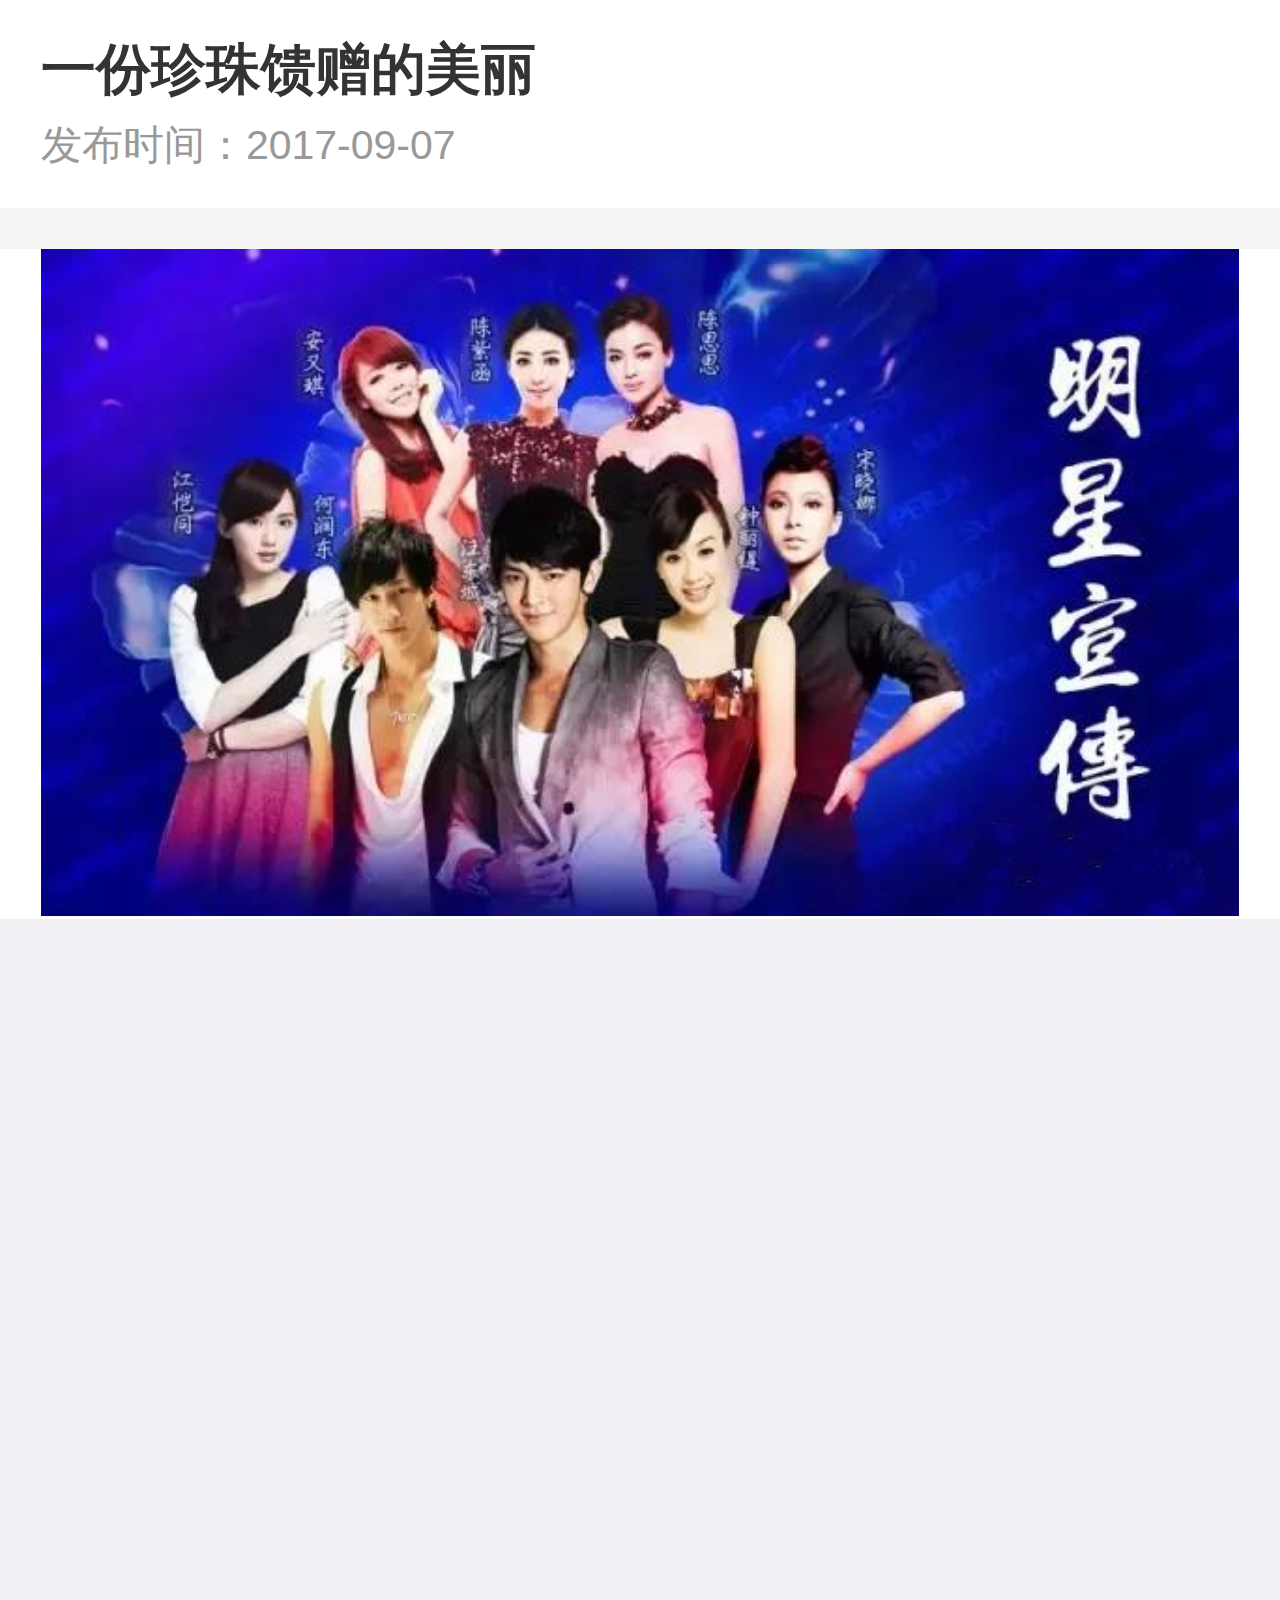
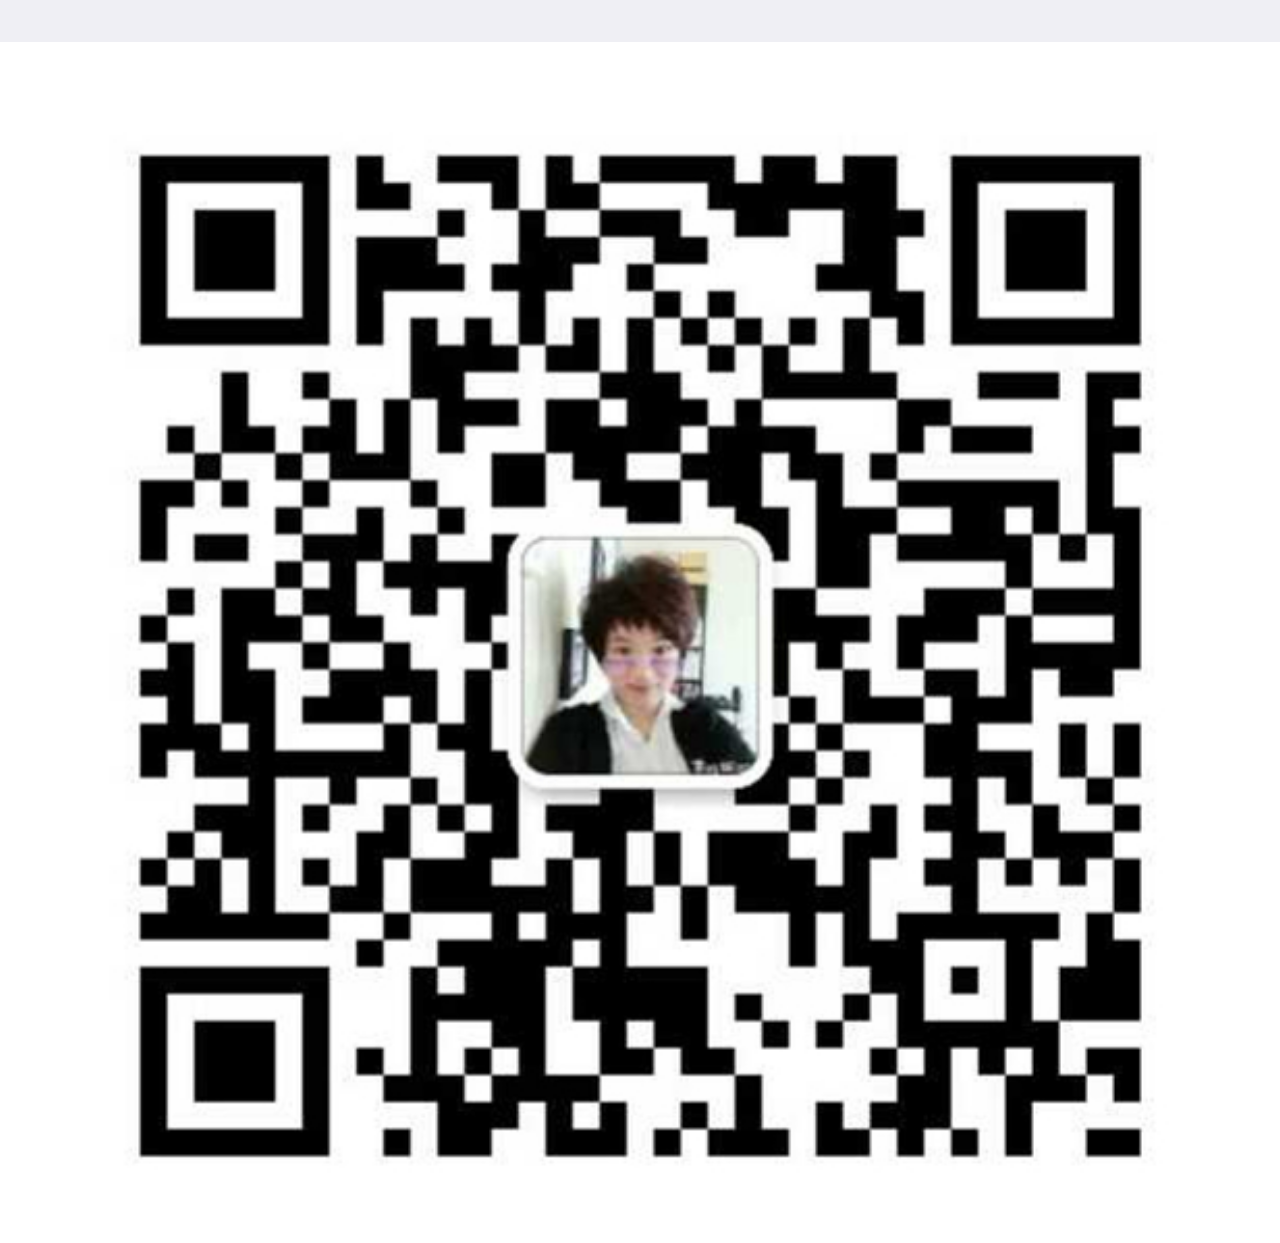
<file: a1.html>
<!DOCTYPE html>
<html lang="en">
<head>
   <meta charset="UTF-8">
   <title>香爵生活•一份珍珠馈赠的美丽</title>

   <meta name="viewport" content="width=device-width, initial-scale=1, minimum-scale=1, maximum-scale=1, user-scalable=no">

   <link rel="stylesheet" href="css/mui.css">
   <link rel="stylesheet" href="css/reset.css">
   <link rel="stylesheet" href="css/style.css">

   <script src="js/jquery-2.1.1.min.js"></script>
   <script src="js/fontsizeset.js"></script>
   <script src="js/mui.min.js"></script>
  
</head>
<body>

<section id="demonstration_info">
   <figure>

      <figcaption>
         <h2>一份珍珠馈赠的美丽</h2>
         <cite>发布时间：2017-09-07</cite>
      </figcaption>
       <aside>
		<img class="xiangjue" src="images/xiangjue.jpg">
      </aside>
      <iframe frameborder="0" width="640" height="498" src="https://v.qq.com/iframe/player.html?vid=l01564xpq3s&tiny=0&auto=0" allowfullscreen></iframe>
      <aside>
		<img class="xiangjue" src="images/my_wechat.jpg">
      </aside>
   </figure>
  
</section>

<script>
   $("body").height(window.screen.height);
   $("iframe").height("3.98rem");
   $("iframe").width("100%");
</script>
</body>
</html>
</file>
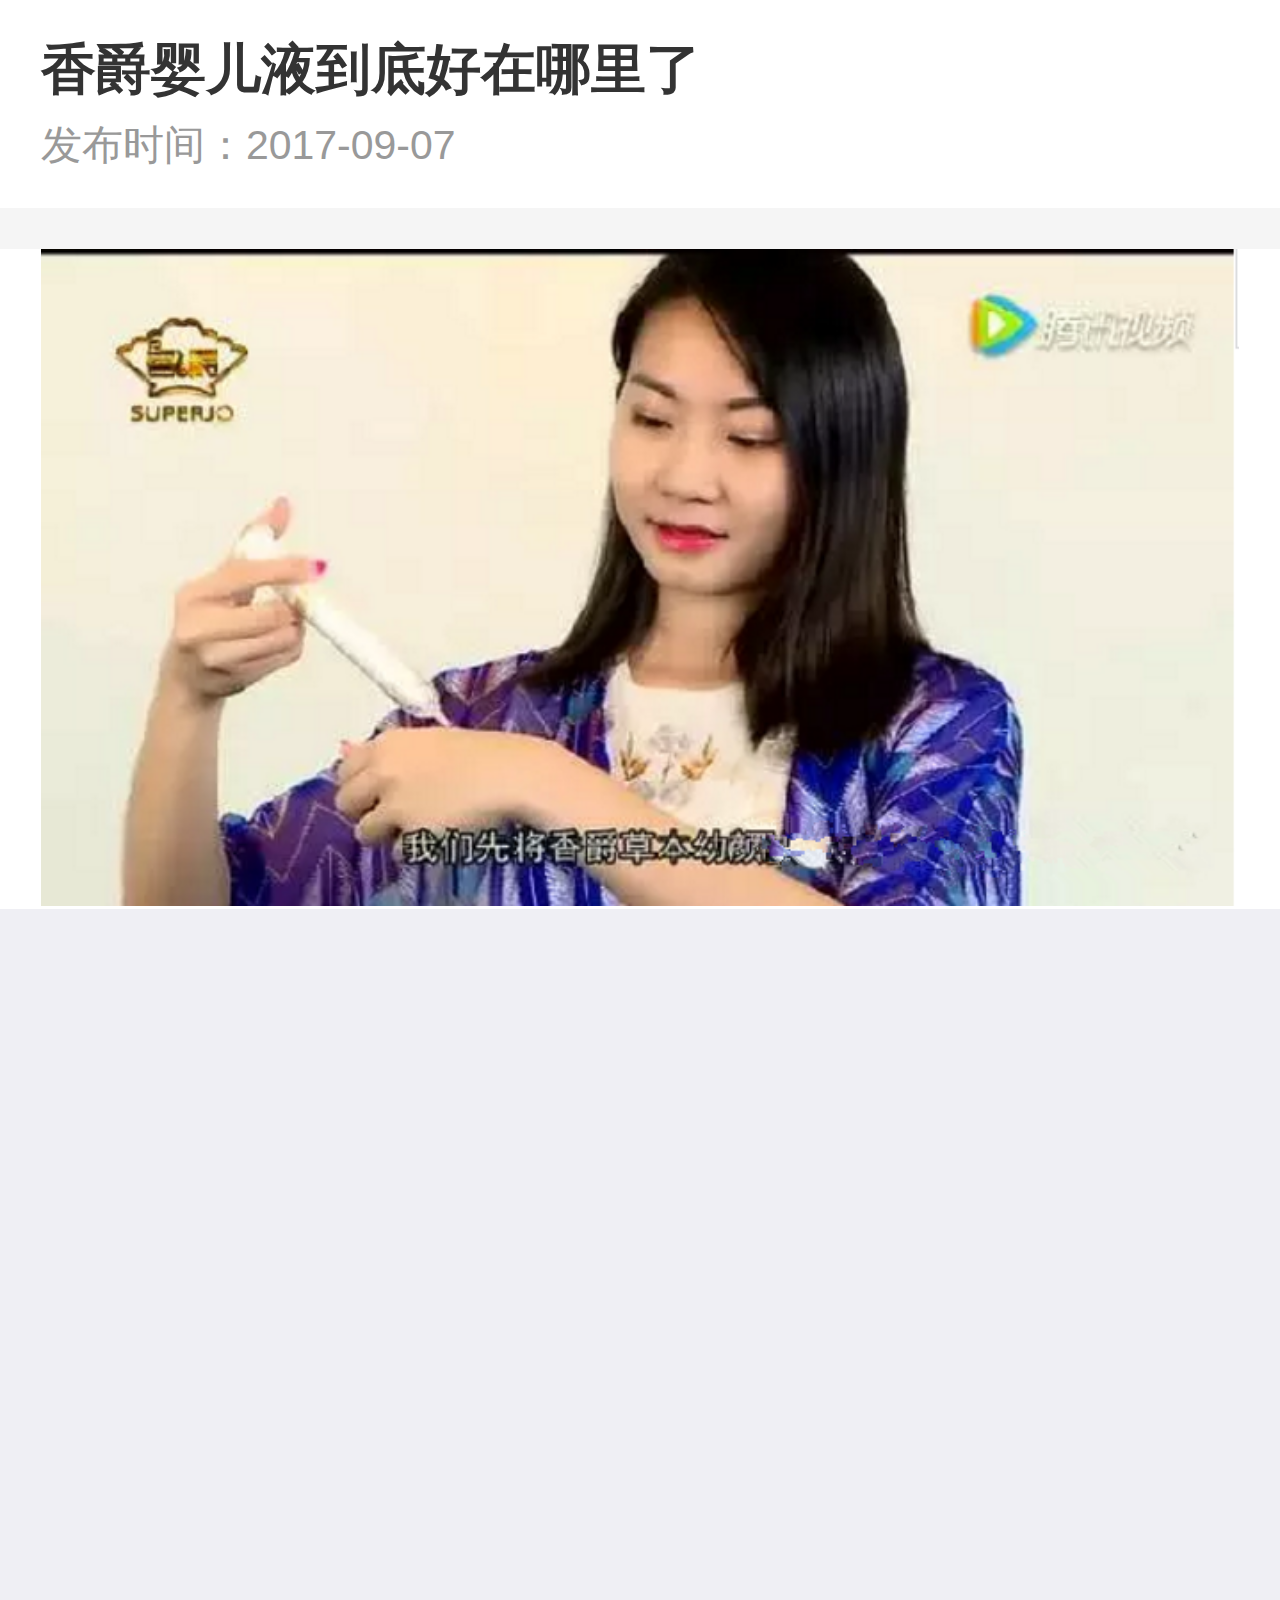
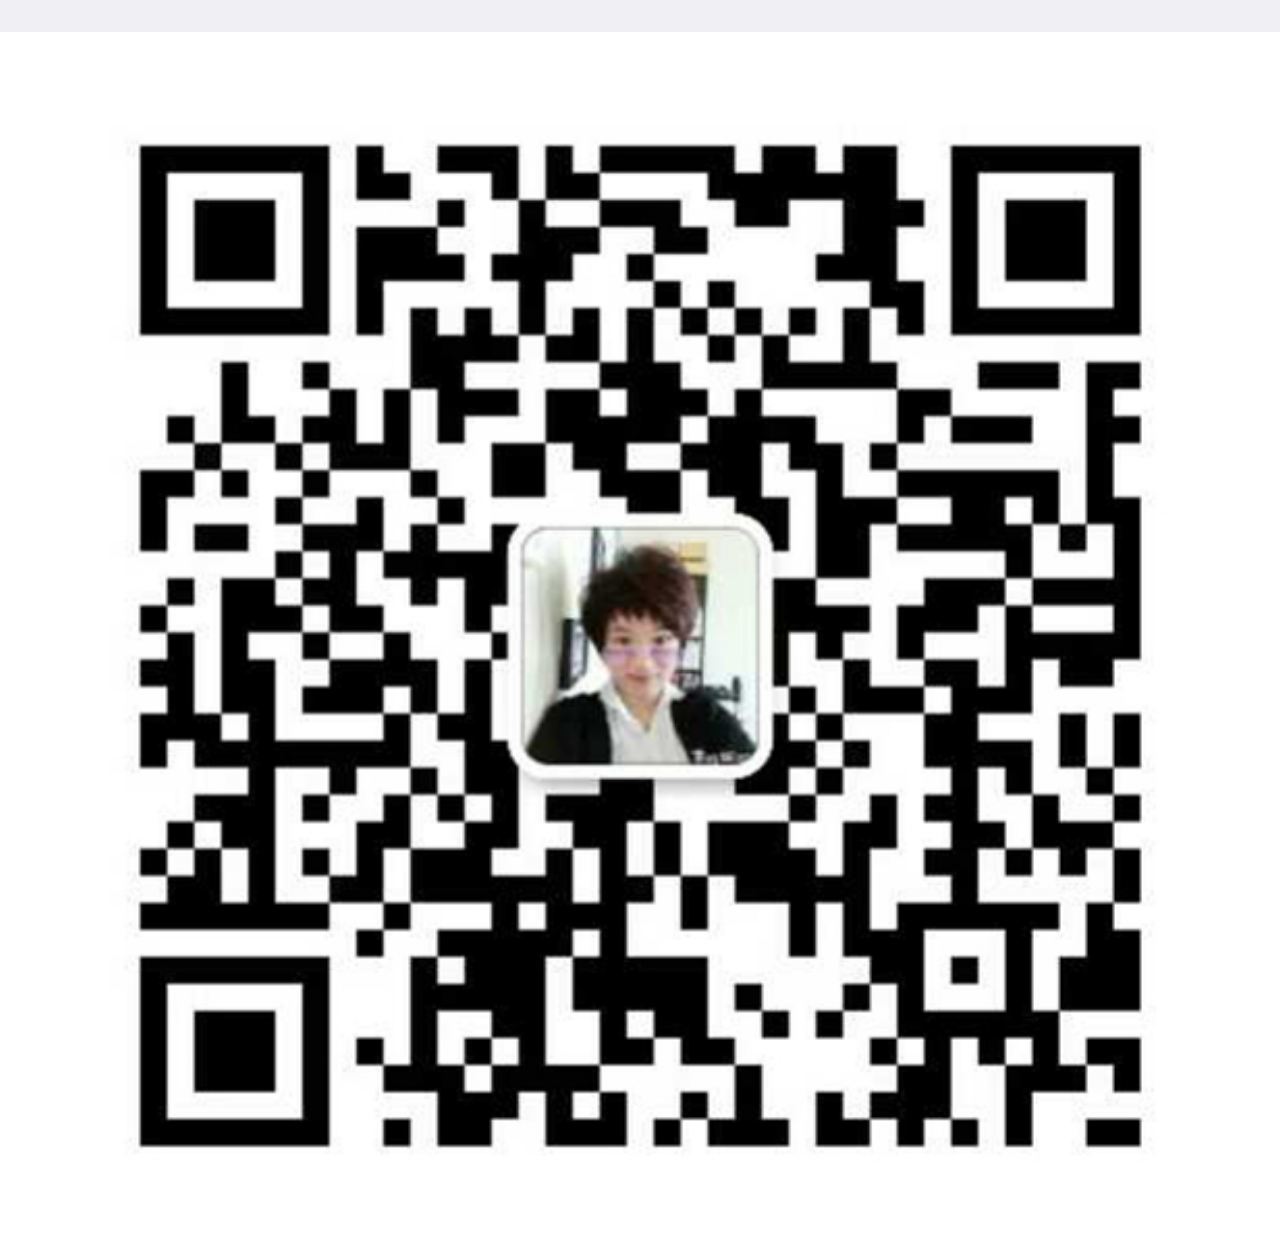
<file: a2.html>
<!DOCTYPE html>
<html lang="en">
<head>
   <meta charset="UTF-8">
   <title>香爵婴儿液到底好在哪里了</title>

   <meta name="viewport" content="width=device-width, initial-scale=1, minimum-scale=1, maximum-scale=1, user-scalable=no">

   <link rel="stylesheet" href="css/mui.css">
   <link rel="stylesheet" href="css/reset.css">
   <link rel="stylesheet" href="css/style.css">

   <script src="js/jquery-2.1.1.min.js"></script>
   <script src="js/fontsizeset.js"></script>
   <script src="js/mui.min.js"></script>
  
</head>
<body>

<section id="demonstration_info">
   <figure>

      <figcaption>
         <h2>香爵婴儿液到底好在哪里了</h2>
         <cite>发布时间：2017-09-07</cite>
      </figcaption>
       <aside>
		<img class="xiangjue" src="images/x1.png">
      </aside>
     <iframe frameborder="0" width="640" height="498" src="https://v.qq.com/iframe/player.html?vid=x0376b7og0o&tiny=0&auto=0" allowfullscreen></iframe>
      <aside>
		<img class="xiangjue" src="images/my_wechat.jpg">
      </aside>
   </figure>
  
</section>

<script>
   $("body").height(window.screen.height);
   $("iframe").height("3.98rem");
   $("iframe").width("100%");
</script>
</body>
</html>
</file>
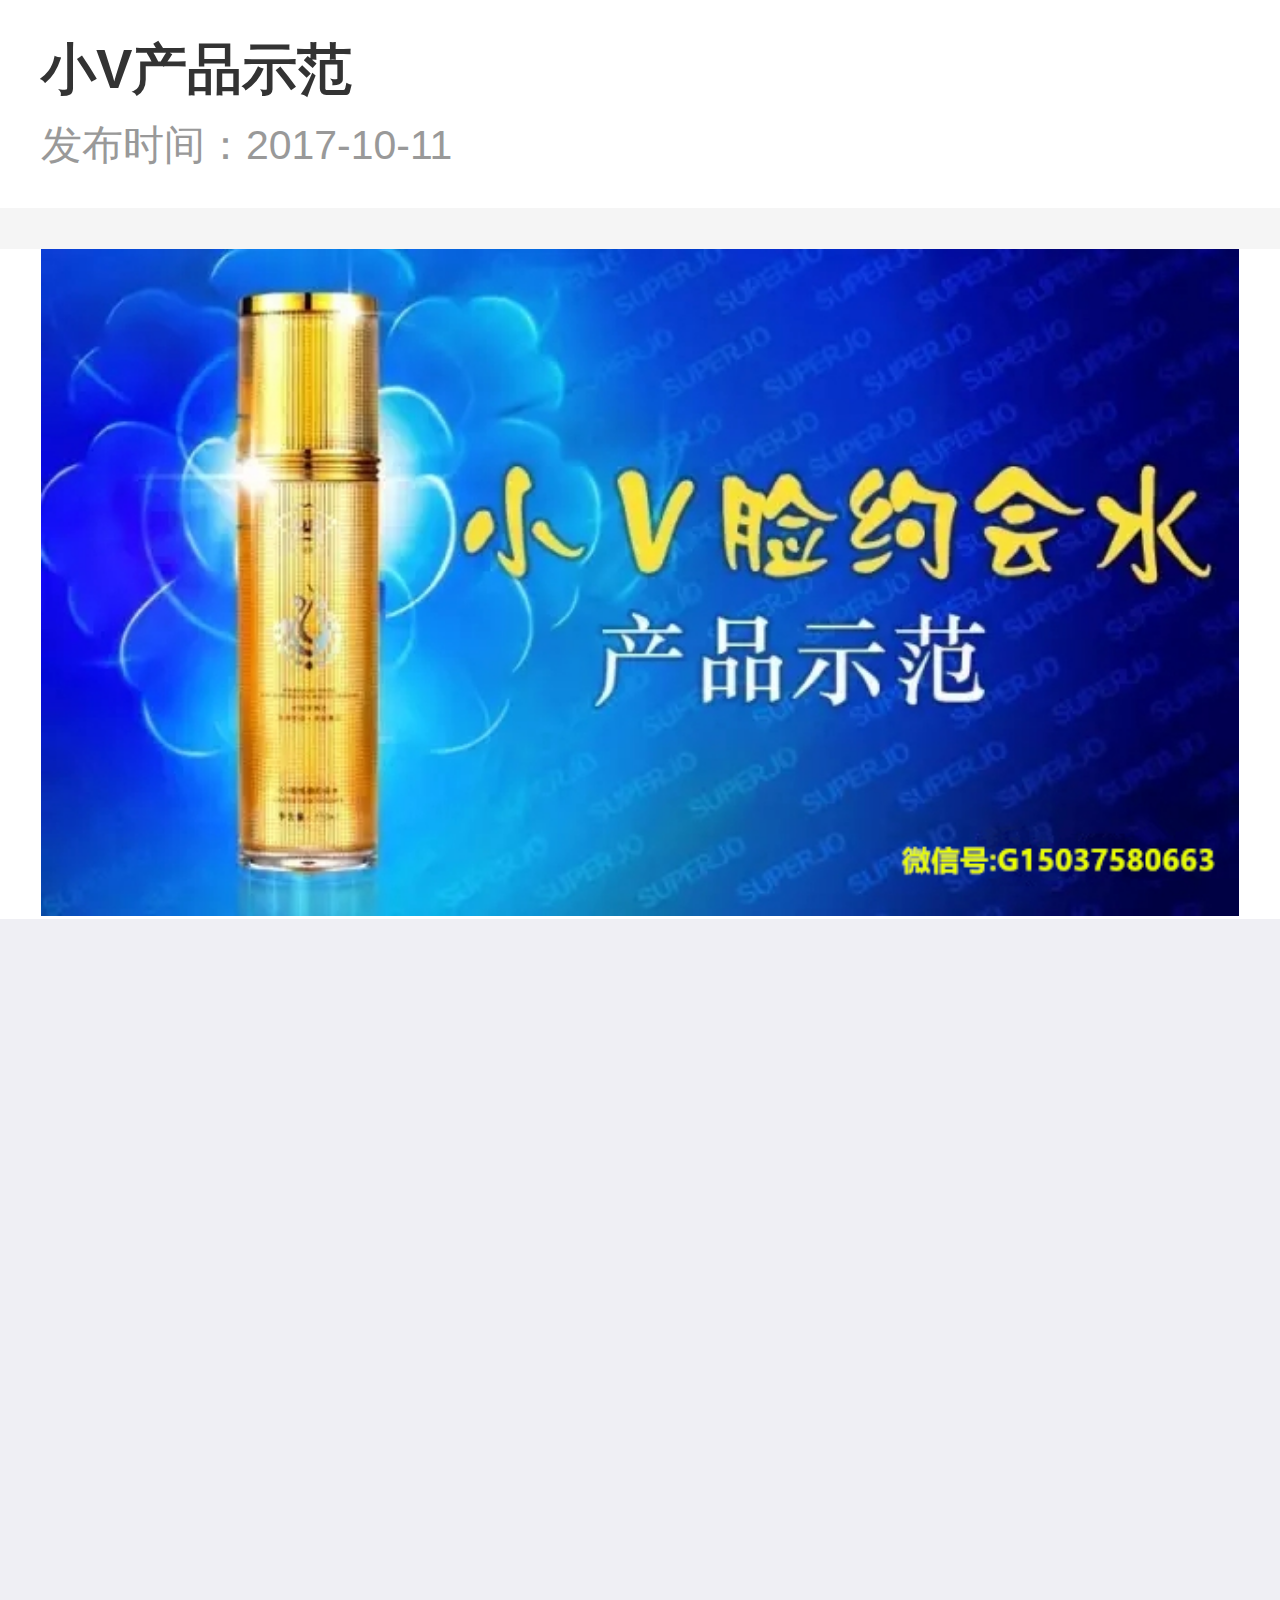
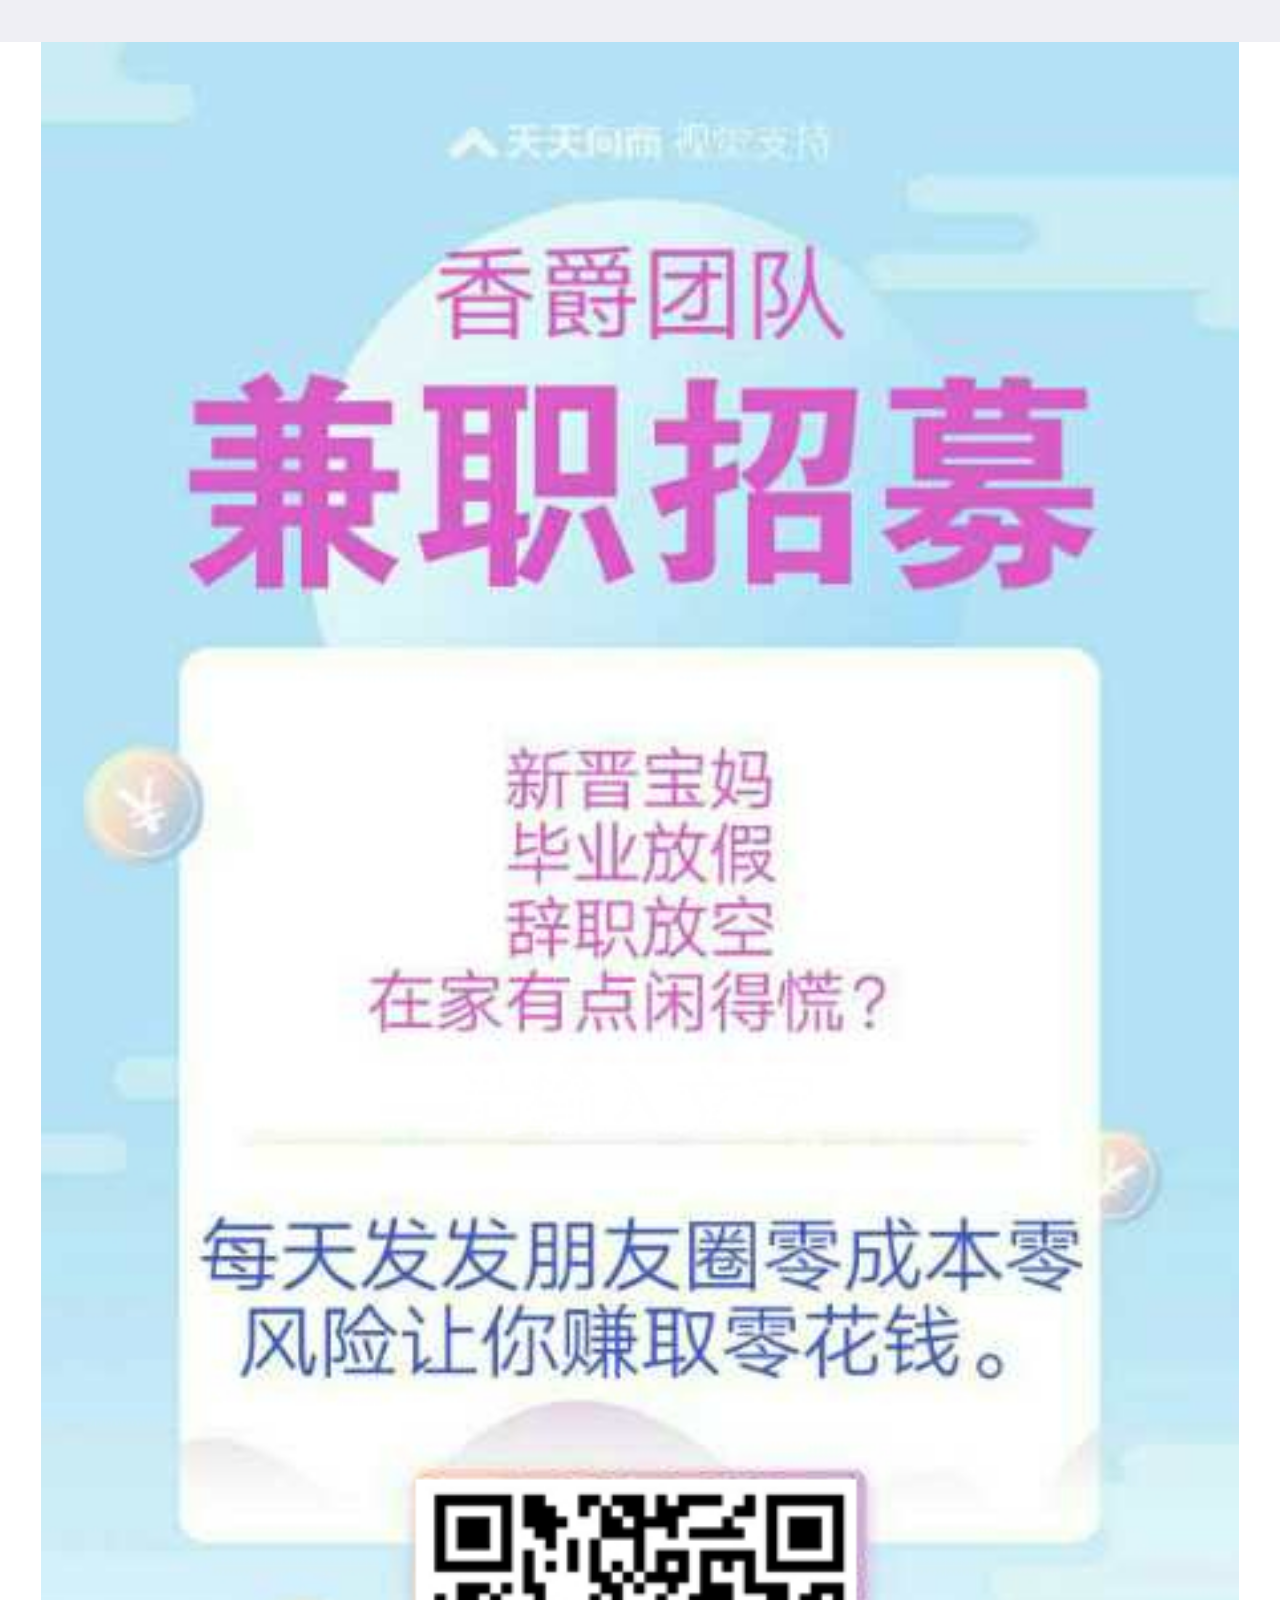
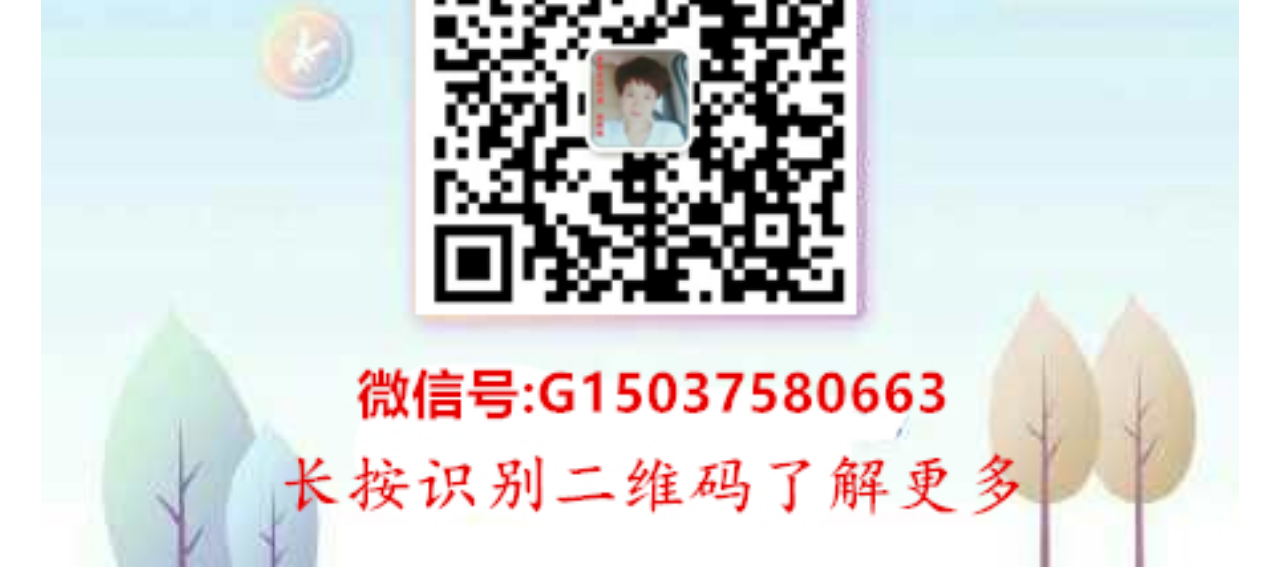
<file: a3.html>
<!DOCTYPE html>
<html lang="en">
<head>
   <meta charset="UTF-8">
   <title>小V产品示范</title>
   <meta name="viewport" content="width=device-width, initial-scale=1, minimum-scale=1, maximum-scale=1, user-scalable=no">

   <link rel="stylesheet" href="css/mui.css">
   <link rel="stylesheet" href="css/reset.css">
   <link rel="stylesheet" href="css/style.css">

   <script src="js/jquery-2.1.1.min.js"></script>
   <script src="js/fontsizeset.js"></script>
   <script src="js/mui.min.js"></script>
  <script>
    var imgUrl = document.getElementsByTagName("img")[0].src;
    var lineLink = window.location.href;
    var descContent = "小V产品示范";
     var shareTitle = document.title;
     var appid = '';
 
function shareFriend() {
	WeixinJSBridge.invoke('sendAppMessage', {
		"appid": appid,
		"img_url": imgUrl,
		"img_width": "640",
		"img_height": "640",
		"link": lineLink,
		"desc": descContent,
		"title": shareTitle
	}, function(res) {
		_report('send_msg', res.err_msg);
	})
}
 
function shareTimeline() {
	WeixinJSBridge.invoke('shareTimeline', {
		"img_url": imgUrl,
		"img_width": "640",
		"img_height": "640",
		"link": lineLink,
		"desc": descContent,
		"title": shareTitle
	}, function(res) {
		_report('timeline', res.err_msg);
	});
}
 
function shareWeibo() {
	WeixinJSBridge.invoke('shareWeibo', {
		"content": descContent,
		"url": lineLink,
	}, function(res) {
		_report('weibo', res.err_msg);
	});
}
// 当微信内置浏览器完成内部初始化后会触发WeixinJSBridgeReady事件。
document.addEventListener('WeixinJSBridgeReady', function onBridgeReady() {
	// 发送给好友
	WeixinJSBridge.on('menu:share:appmessage', function(argv) {
		shareFriend();
	});
	// 分享到朋友圈
	WeixinJSBridge.on('menu:share:timeline', function(argv) {
		shareTimeline();
	});
	// 分享到微博
	WeixinJSBridge.on('menu:share:weibo', function(argv) {
		shareWeibo();
	});
}, false);
</script>
</head>
<body>

<section id="demonstration_info">
   <figure>

      <figcaption>
         <h2>小V产品示范</h2>
         <cite>发布时间：2017-10-11</cite>
      </figcaption>
       <aside>
		<img class="xiangjue" src="images/x2.jpg">
      </aside>
     <iframe frameborder="0" width="640" height="498" src="http://v.qq.com/iframe/player.html?vid=n0156tfgdiq&tiny=0&auto=0" allowfullscreen></iframe>
      <aside>
		<img class="xiangjue" src="images/x3.jpg">
      </aside>
   </figure>
  
</section>

<script>
   $("body").height(window.screen.height);
   $("iframe").height("3.98rem");
   $("iframe").width("100%");
</script>
</body>
</html>
</file>
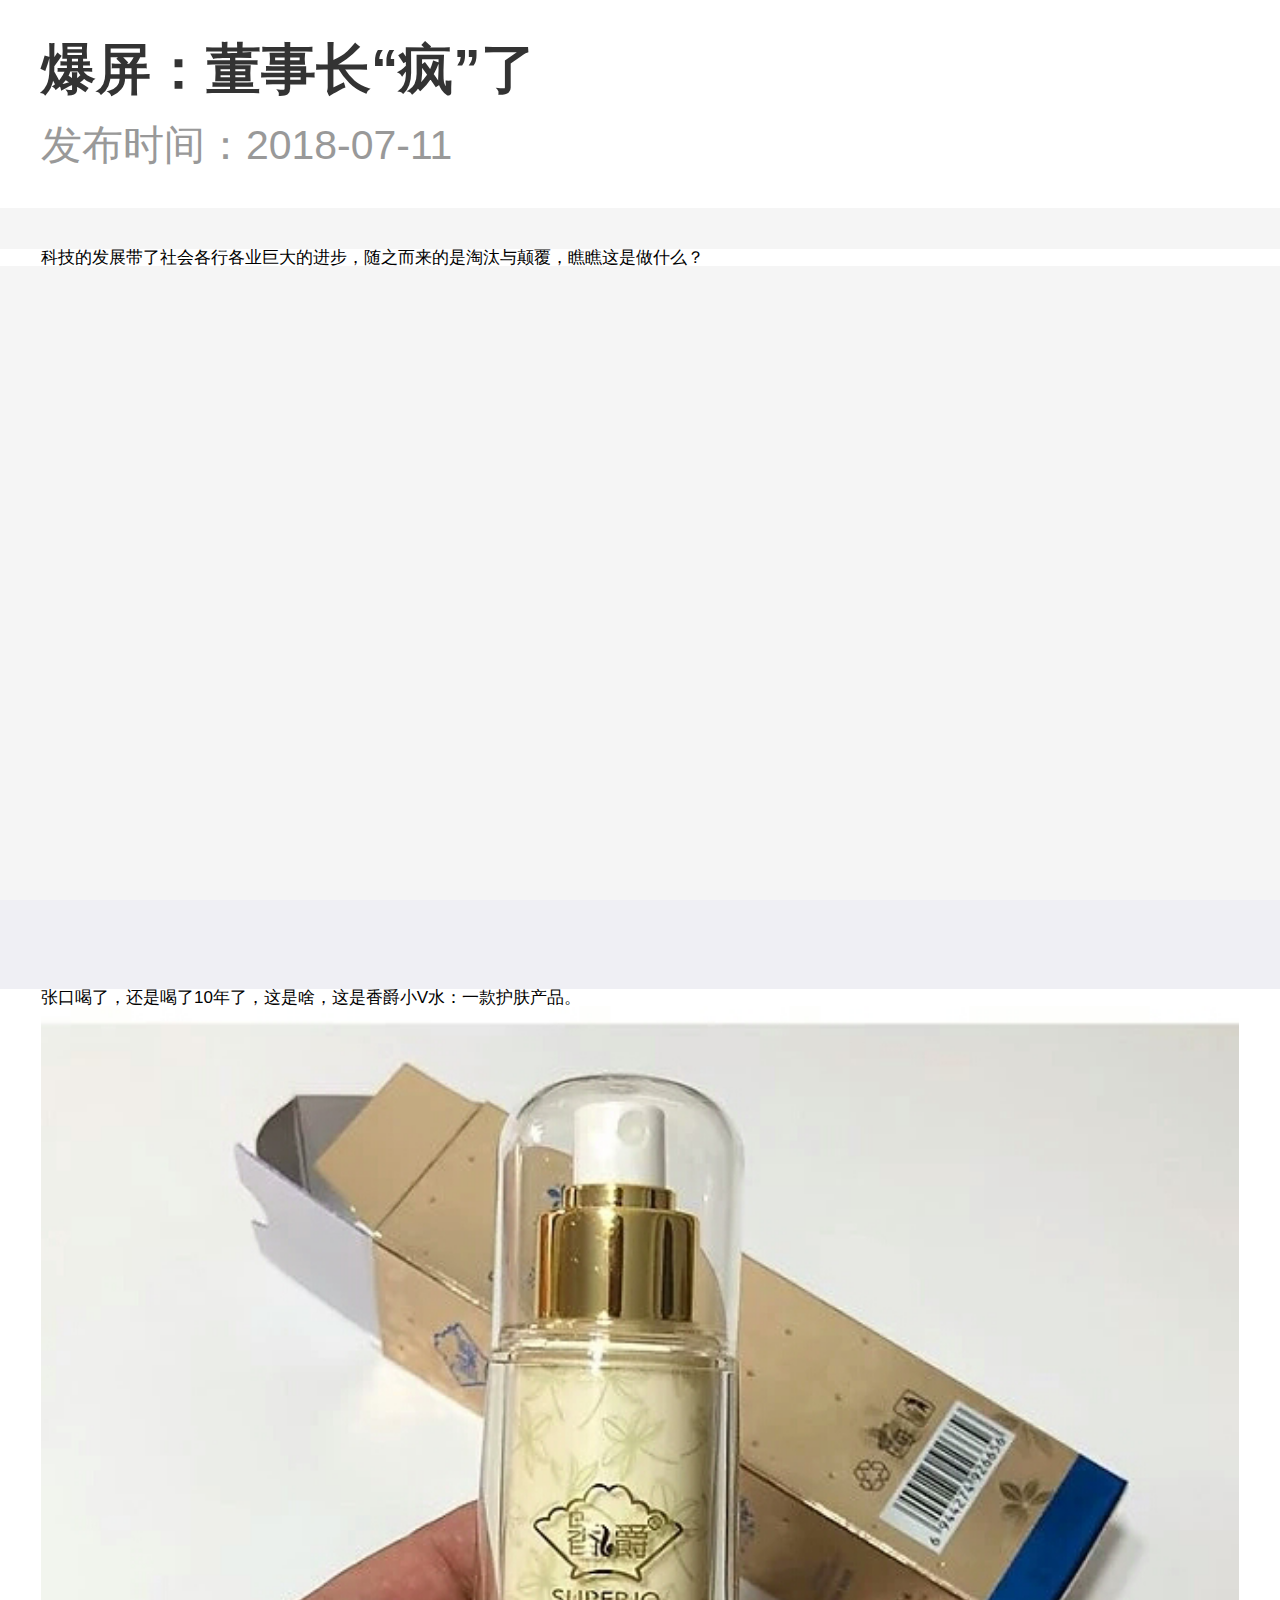
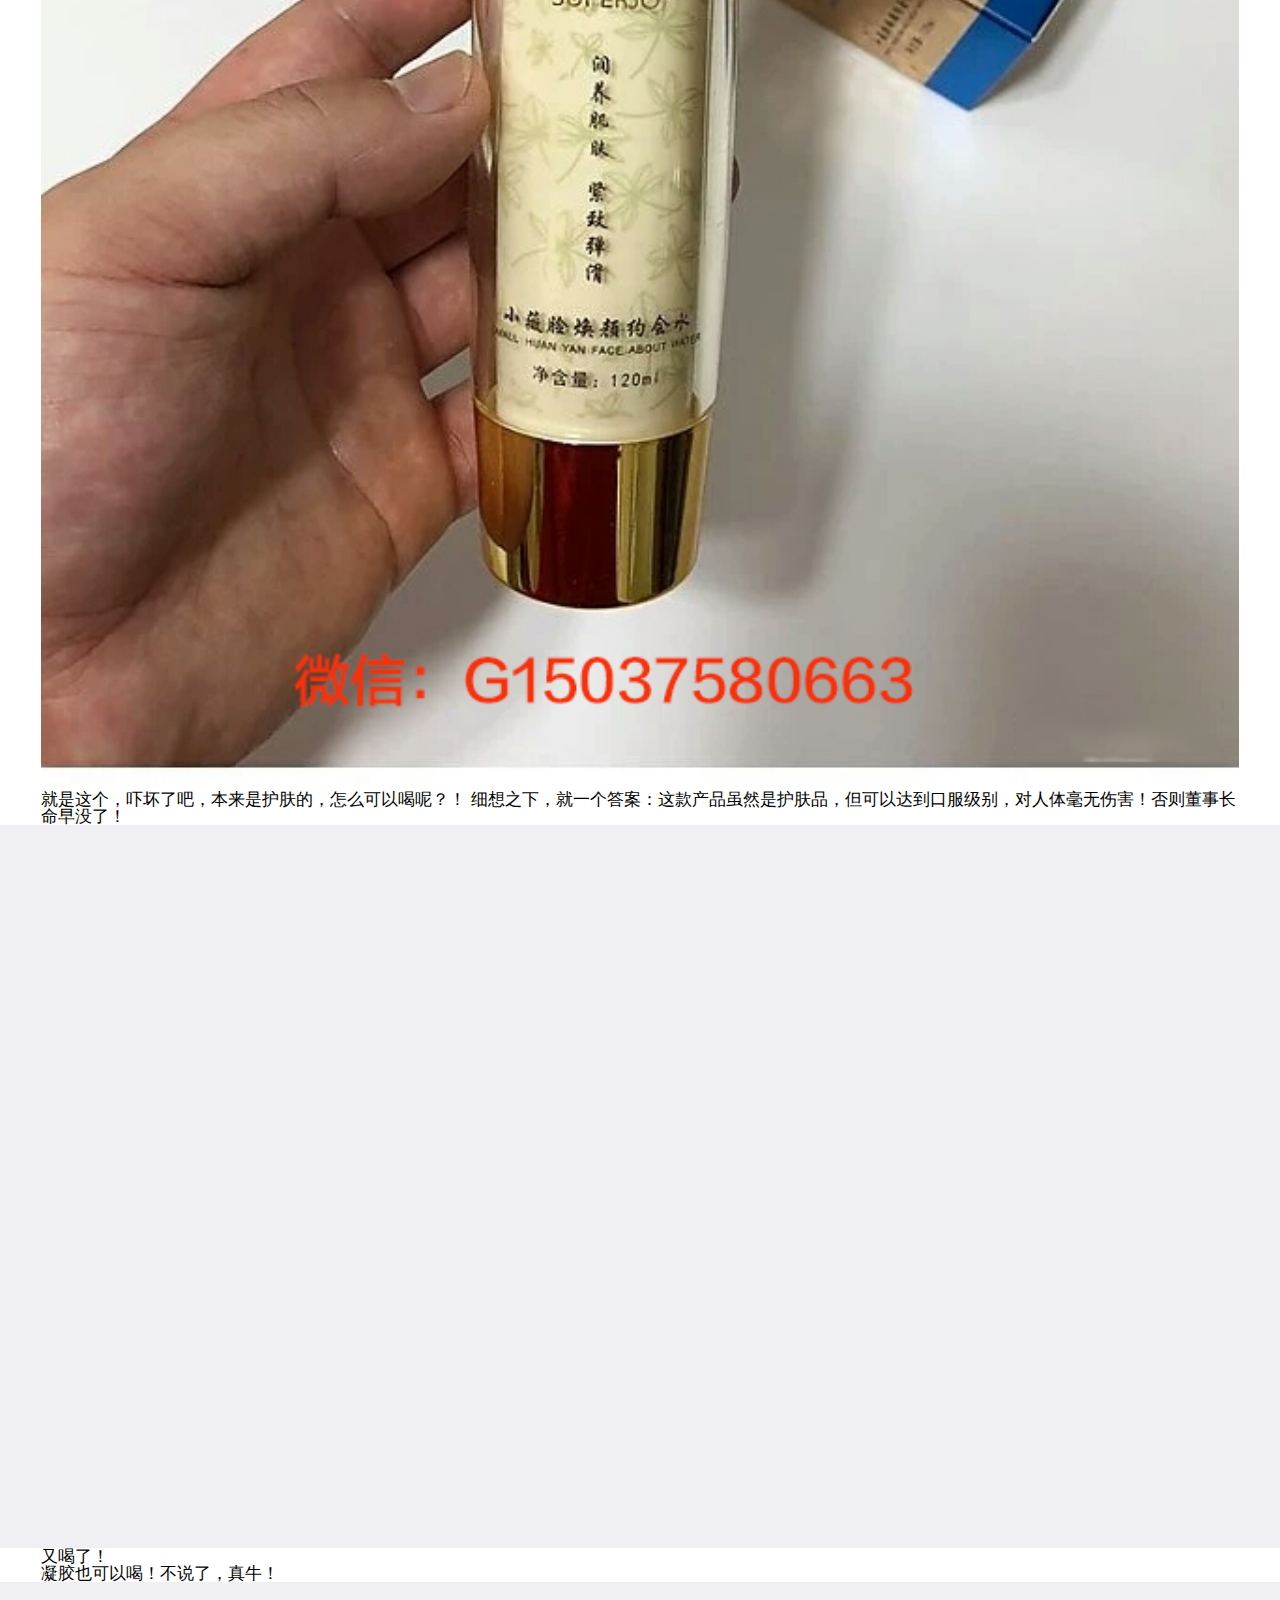
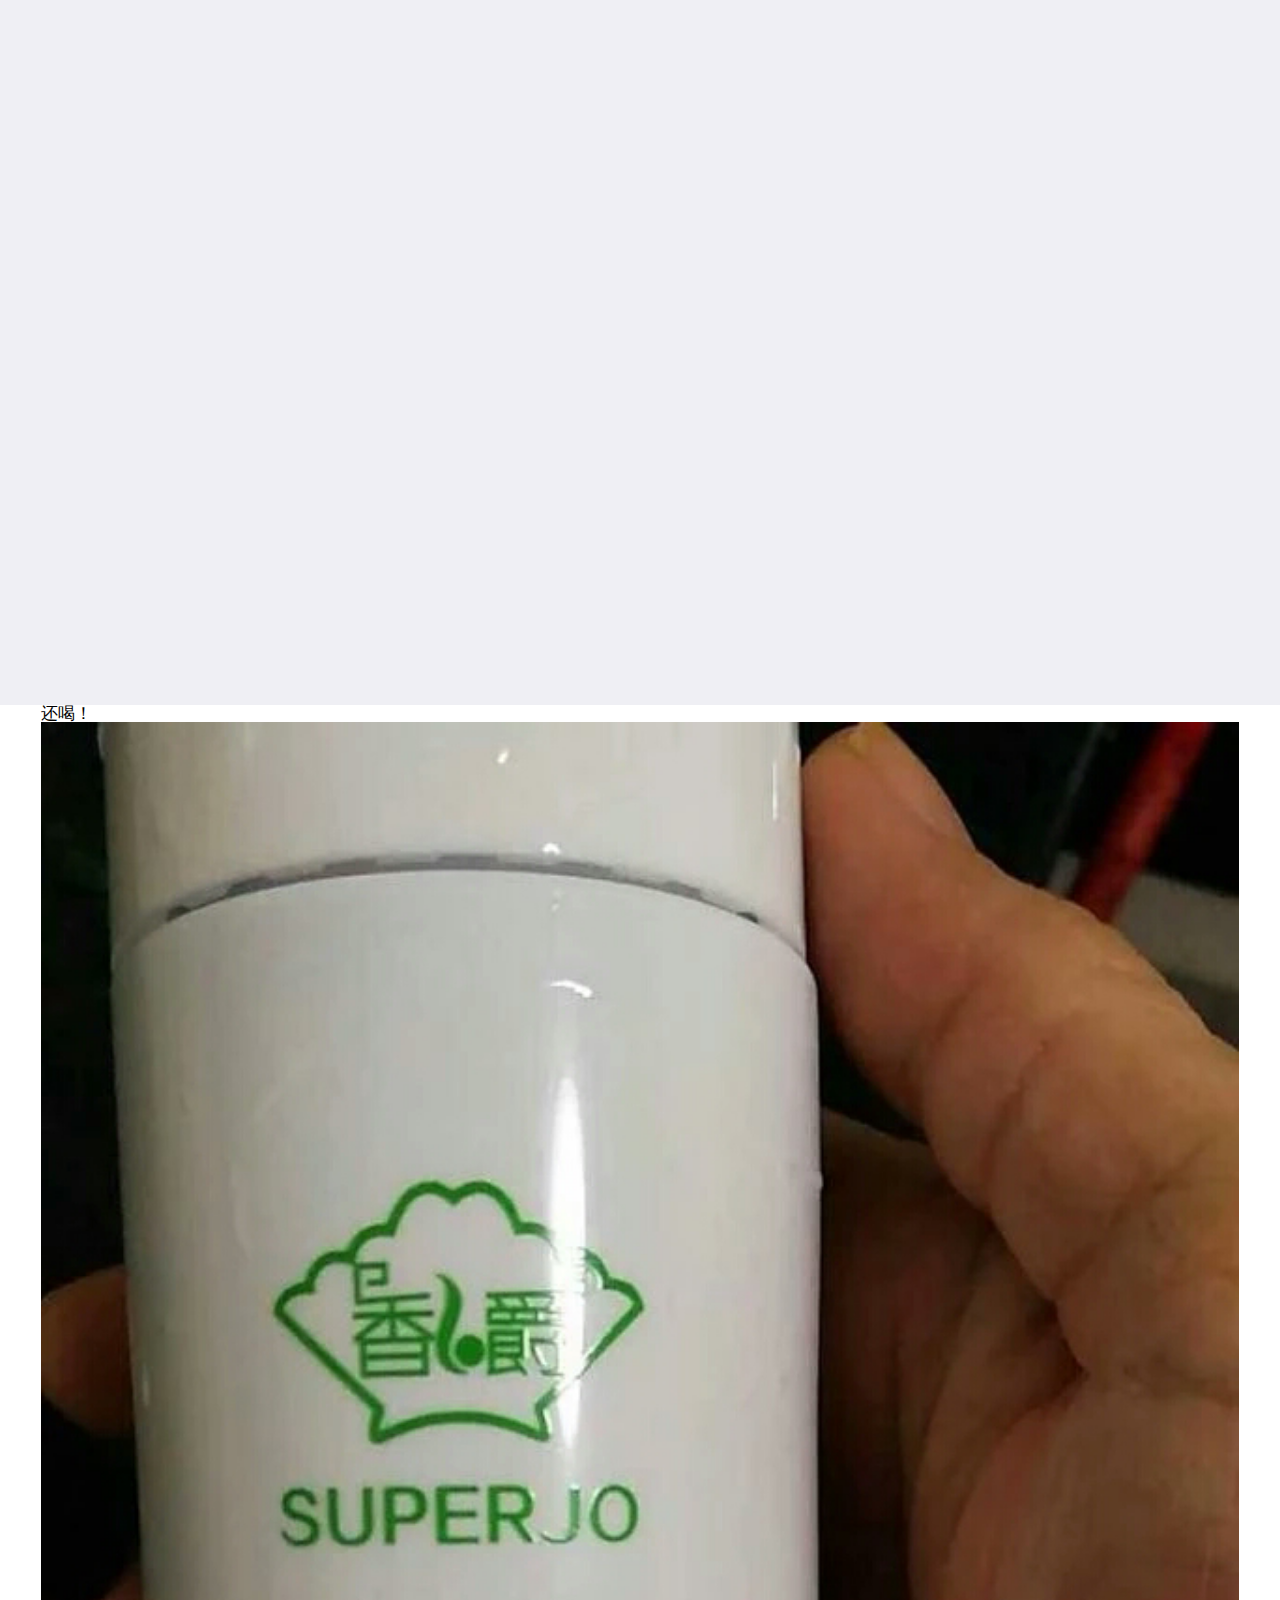
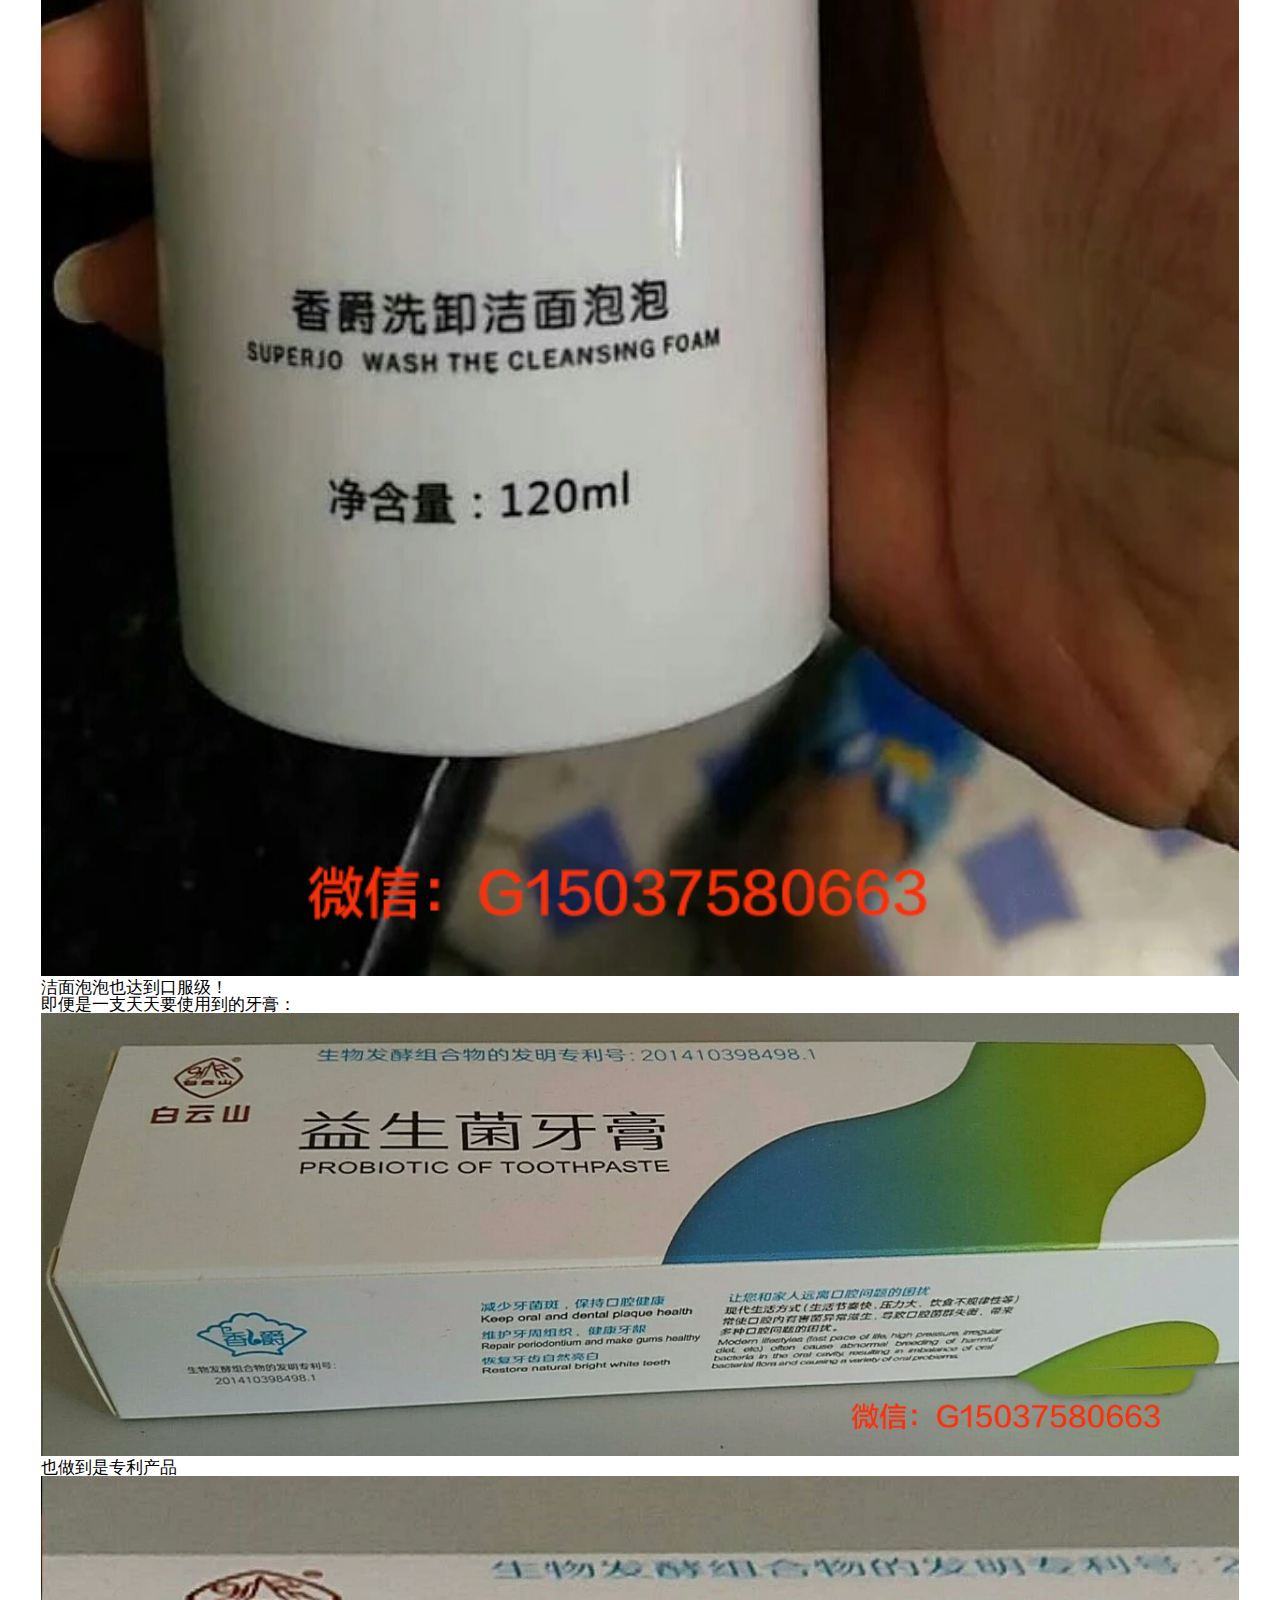
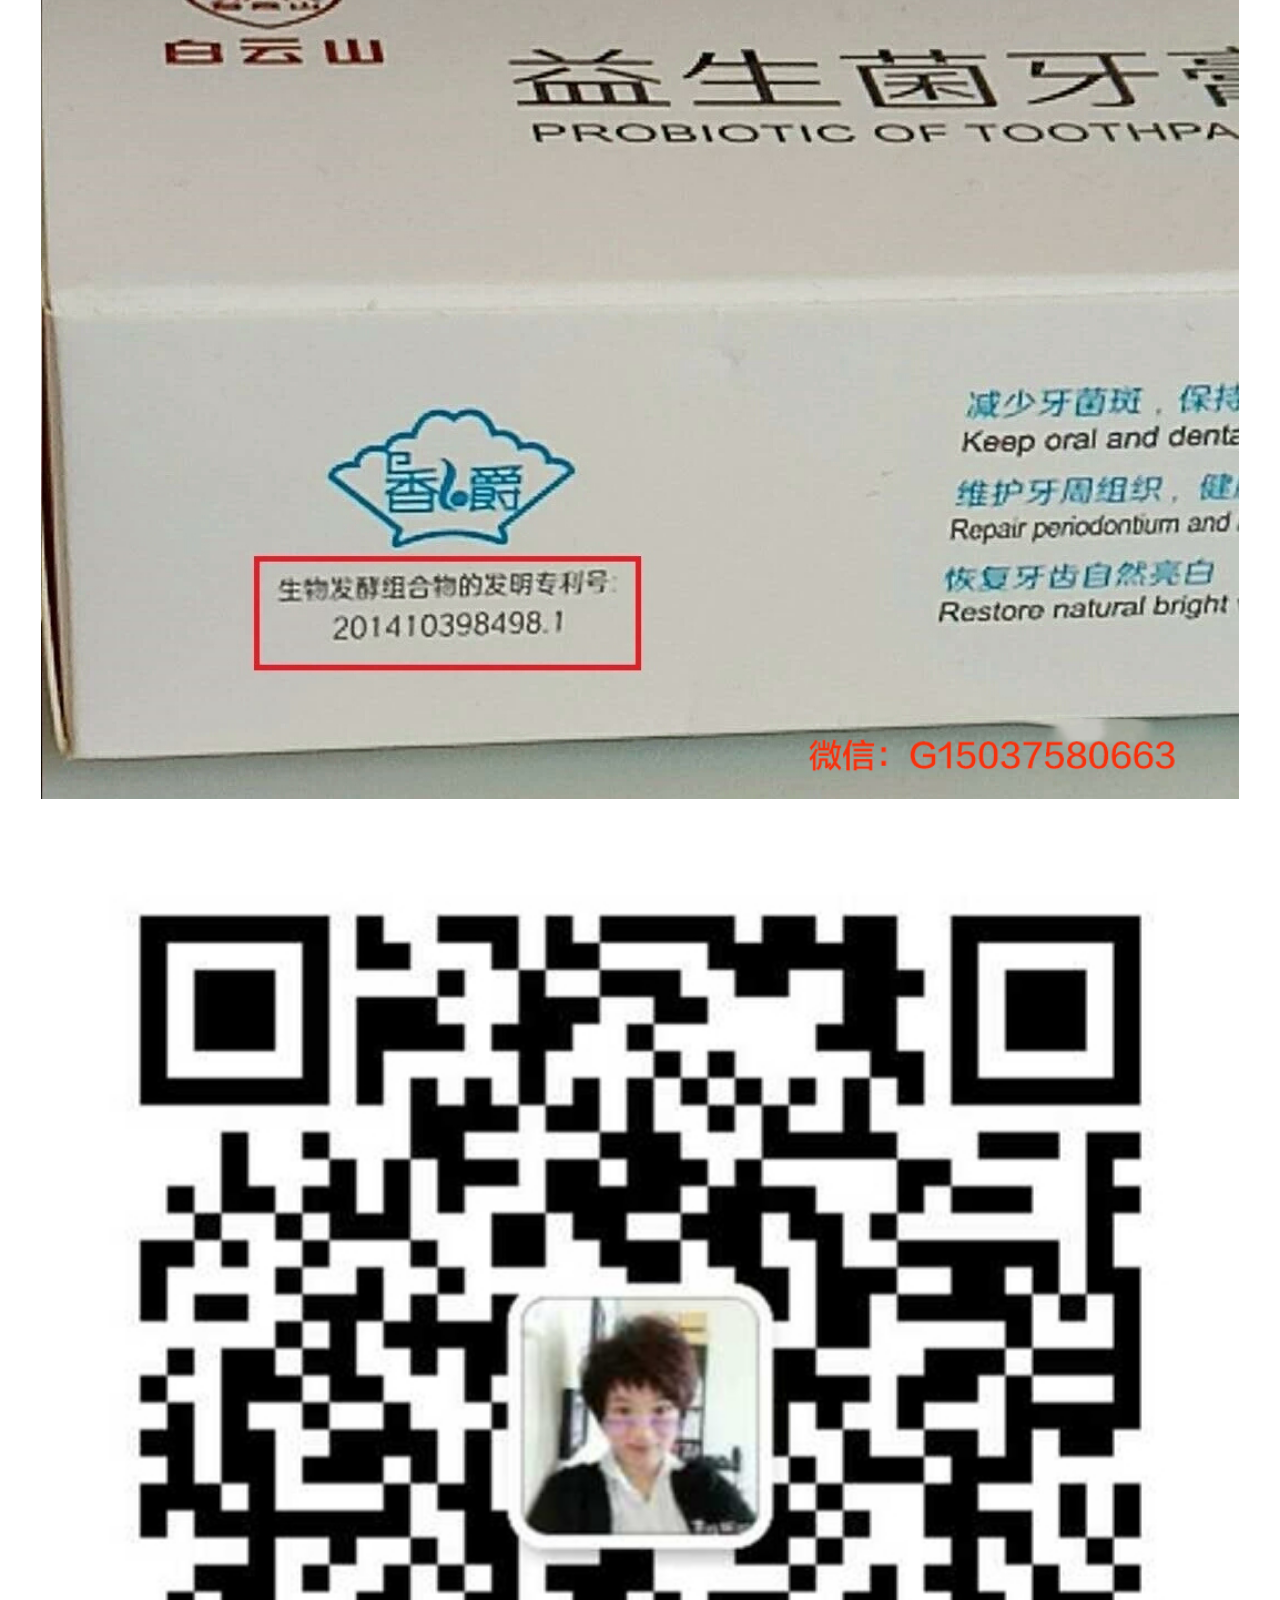
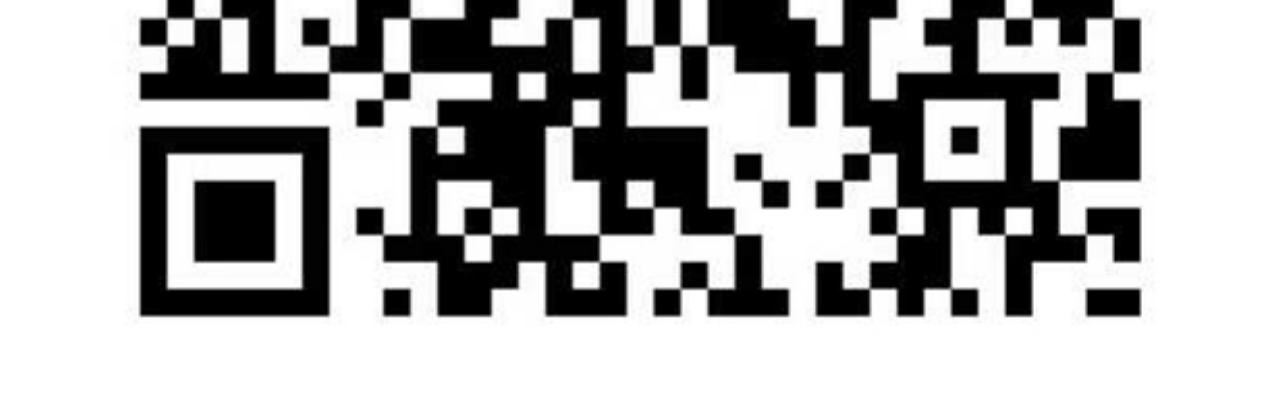
<file: a4.html>
<!DOCTYPE html>
<html lang="en">
<head>
   <meta charset="UTF-8">
   <title>爆屏：董事长“疯”了</title>
   <meta name="viewport" content="width=device-width, initial-scale=1, minimum-scale=1, maximum-scale=1, user-scalable=no">

   <link rel="stylesheet" href="css/mui.css">
   <link rel="stylesheet" href="css/reset.css">
   <link rel="stylesheet" href="css/style.css">

   <script src="js/jquery-2.1.1.min.js"></script>
   <script src="js/fontsizeset.js"></script>
   <script src="js/mui.min.js"></script>
</head>
<body>

<section id="demonstration_info">
   <figure>

      <figcaption>
         <h2>爆屏：董事长“疯”了</h2>
         <cite>发布时间：2018-07-11</cite>
      </figcaption>
       <aside>
       	 科技的发展带了社会各行各业巨大的进步，随之而来的是淘汰与颠覆，瞧瞧这是做什么？
      </aside>
     <iframe frameborder="0" width="640" height="498" src="http://v.qq.com/iframe/player.html?vid=e07175nmjwe&tiny=0&auto=0" allowfullscreen></iframe>
      <aside>
      	张口喝了，还是喝了10年了，这是啥，这是香爵小V水：一款护肤产品。
      	<img class="xiangjue" src="images/pic1.png">
      	就是这个，吓坏了吧，本来是护肤的，怎么可以喝呢？！
        细想之下，就一个答案：这款产品虽然是护肤品，但可以达到口服级别，对人体毫无伤害！否则董事长命早没了！
      </aside>
       <iframe frameborder="0" width="640" height="498" src="http://v.qq.com/iframe/player.html?vid=c0717otvypj&tiny=0&auto=0" allowfullscreen></iframe>
       <aside>
      	 又喝了！<br>
         凝胶也可以喝！不说了，真牛！
      </aside>
      <iframe frameborder="0" width="640" height="498" src="http://v.qq.com/iframe/player.html?vid=y0717etcc3x&tiny=0&auto=0" allowfullscreen></iframe>
       <aside>
      	  还喝！
      	  <img class="xiangjue" src="images/pic2.png">
      	  洁面泡泡也达到口服级！<br>

          即便是一支天天要使用到的牙膏：
          <img class="xiangjue" src="images/pic3.png">
          也做到是专利产品
           <img class="xiangjue" src="images/pic4.png">
           <img class="xiangjue" src="images/my_wechat.jpg">
      </aside>
   </figure>

  
</section>

<script>
   $("body").height(window.screen.height);
   $("iframe").height("3.98rem");
   $("iframe").width("100%");
</script>
</body>
</html>
</file>
<file: css/style.css>
/********************************************
 * Page Name : H5注册页面
 * Account : Style
 ********************************************/
#register {
    background-color: #f5f5f5;
    width: 100%;
    height: 100%;
}

#register form {
    background-color: #f5f5f5
}

#register form:after {
    display: none;
}

#register .mui-input-row {
    background-color: #fff;
    border-bottom: 1px solid #eee;
    height: auto;
}

#register .mui-input-row::after {
    display: none;
}

#register .mui-input-row label {
    width: 1.33rem;
    padding: 0.22rem;
    text-align: center;
}

#register .mui-input-row label img {
    width: 0.45rem;
    vertical-align: middle;
}

#register .mui-input-row input {
    width: 55%;
    float: left;
    height: 0.9rem;
    line-height: 0.9rem;
    text-indent: 0.22rem;
    font-size: 0.32rem;
    border-left: 1px solid #eee;
}

#register .checkbox {
    padding-left: 0.45rem;
}

#register .mui-icon-clear {
    top: 0.26rem;
}

#register .get_code {
    display: inline-block;
    width: 1.64rem;
    font-size: 0.28rem;
    padding: 0.11rem 0;
    margin-top: 0.2rem;
    background-color: #ddb47f;
    text-align: center;
    color: #fff;
    border-radius: 3px;
}

#register .checkbox label {
    font-size: 0.28rem;
    color: #666;
    line-height: 0.78rem;
}

#register .checkbox span {
    border: 1px solid #666;
    -webkit-border-radius: 3px;
    -moz-border-radius: 3px;
    border-radius: 3px;
}

#register .mui-icon-eye {
    width: 0.4rem;
    top: 0.35rem;
    right: 0.3rem;
}

#register .checkbox a {
    font-size: 0.28rem;
    color: #b18247;
}

#register .succeed_img {
    width: 7rem;
    margin: 0.5rem auto;
}

#register .succeed_img img {
    width: 100%;
}

#register .submit {
    display: block;
    width: 7rem;
    background-color: #ddb47f;
    font-size: 0.32rem;
    line-height: 0.88rem;
    padding: 0;
    margin: 0 auto 0.5rem auto;
}

/********************************************
 * Page Name : 投资指南详情
 * Account : Style
 ********************************************/
#investment_info {
    background-color: #f5f5f5;
    width: 100%;
    height: 100%;
}

#investment_info article {
    background-color: #fff;
    padding: 0.24rem;
    min-height: 5rem;
}

#investment_info header {
    margin-bottom: 0.5rem;
}

#investment_info h1 {
    padding-top: 0.1rem;
    margin-bottom: 0;
    font-size: 0.32rem;
    line-height: 0.6rem;
    text-align: center;
    color: #333;
}

#investment_info cite {
    display: block;
    font-size: 0.24rem;
    color: #999;
    font-style: normal;
    text-align: center;
}

#investment_info p {
    width: 100%;
    font-size: 0.28rem;
    color: #666;
    line-height: 1.4em;
    padding: 0 0.25rem 0.3rem 0.25rem;
    margin: 0;
}

#investment_info dd {
    width: 100%;
    font-size: 0.28rem;
    color: #666;
    line-height: 1.4em;
    padding: 0 0.25rem 0.2rem 0.25rem;
    margin: 0;
    text-indent: 2em;
}

#investment_info p img {
    max-width: 100%;
}

#investment_info .text_body p {
    text-indent: 2em;
}

#investment_info .text_body span {
    color: #333;
    font-weight: 500;
}

#investment_info .text_body dt {
    font-size: 0.30rem;
    font-weight: 500;
    padding: 0 0.25rem 0.3rem 0.25rem;
}

#investment_info footer {
    margin-top: 0.3rem;
}

#investment_info footer p {
    text-align: right;
    padding: 0 0.25rem 0 0.25rem;
}

#investment_info .logo {
    text-align: center;
    padding: 0.5rem 0;
    border-bottom: 1px solid #eee;
}

#investment_info .logo h3 {
    font-size: 0.28rem;
    font-weight: 400;
    color: #333;
    margin-top: 0.25rem;
}

#investment_info .logo img {
    width: 1.62rem;
}

/********************************************
 * Page Name : 产品路演详情
 * Account : Style
 ********************************************/
#demonstration_info {
    background-color: #f5f5f5;
    width: 100%;
    height: 100%;
}

#demonstration_info figure {
    width: 100%;
    margin: 0;
}

#demonstration_info figure iframe {
    width: 100%;
    height: 3.98rem;
}

#demonstration_info figcaption {
    background-color: #fff;
    padding: 0.17rem 0.24rem;
}

#demonstration_info figcaption h2 {
    font-size: 0.32rem;
    line-height: 0.48rem;
    color: #333;
}

#demonstration_info figcaption cite {
    display: inline;
    font-size: 0.24rem;
    line-height: 0.4rem;
    font-style: normal;
    color: #999;
}

#demonstration_info figcaption address {
    display: inline;
    font-size: 0.24rem;
    line-height: 0.4rem;
    float: right;
    font-style: normal;
    color: #999;
}

#demonstration_info aside {
    background-color: #fff;
    margin-top: 0.24rem;
    padding: 0 0.24rem;
}

#demonstration_info aside h3 {
    font-size: 0.24rem;
    line-height: 0.74rem;
    color: #333;
}

#demonstration_info aside p {
    font-size: 0.24rem;
    color: #666;
    line-height: 0.38rem;
    padding-bottom: 0.36rem;
}

/********************************************
 * Page Name : 消息详情页
 * Account : Style
 ********************************************/
#investment_info .other header {
    padding-bottom: 0.3rem;
    border-bottom: 1px solid #eee;
}

#investment_info .succeed {
    margin-top: 0.8rem;
    text-align: center;
}

/********************************************
 * Page Name : check复选框
 * Account : Style
 ********************************************/
input[type='checkbox'].checkbix {
    position: absolute;
    opacity: 0;
    z-index: -1;
}

input[type='checkbox'].checkbix + label {
    position: relative;
    display: inline-flex;
    align-items: center;
    color: inherit;
    transition: all 250ms cubic-bezier(.4, .0, .23, 1);
    margin-bottom: .15rem;
}

input[type='checkbox'].checkbix + label > span {
    display: flex;
    justify-content: center;
    align-items: center;
    margin-right: .2rem;
    width: 0.3rem;
    height: 0.3rem;
    background: transparent;
    border: .1rem solid #333;
    border-radius: 1px;
    cursor: pointer;
    transition: all 250ms cubic-bezier(.4, .0, .23, 1);
    position: relative;
}

input[type='checkbox'].checkbix:focus + label > span {
    outline: 0;
    border-color: rgb(0, 20, 20);
    box-shadow: 0 0 0 1px rgba(0, 20, 20, .5);
}

input[type='checkbox'].checkbix:checked + label > span {
    background: #5ECD62;
    border: .1rem solid transparent;
    animation: reveal 200ms cubic-bezier(.4, .0, .5, 1);
}

input[type='checkbox'].checkbix:checked + label > span:before {
    content: "";
    position: absolute;
    top: -0.08rem;
    left: 0.03rem;
    border-right: 2px solid transparent;
    border-bottom: 2px solid transparent;
    transform: rotate(45deg);
    transform-origin: 0% 100%;
    animation: checkboxcheck 125ms 50ms cubic-bezier(.1, .0, .1, 1) forwards;
}

@keyframes reveal {
    0% {
        transform: scale(1);
    }
    33% {
        transform: scale(.5);
    }
    100% {
        transform: scale(1);
    }
}

@keyframes checkboxcheck {
    0% {
        width: 0;
        height: 0;
        border-color: white;
        transform: rotate(45deg);
    }
    33% {
        width: .1rem;
        height: .2rem;
        transform: rotate(45deg);
    }
    100% {
        width: .1rem;
        height: .2rem;
        border-color: white;
        transform: rotate(45deg);
    }
}

/* Size */
input[type='checkbox'].checkbix[data-size='large'] + label > span {
    width: 0.3rem;
    height: 0.3rem;
}

input[type='checkbox'].checkbix[data-size='large'] + label > span:before {
    animation: checkboxchecklarge 125ms 50ms cubic-bezier(.1, .0, .1, 1) forwards;
    border-right: 3px solid transparent;
    border-bottom: 3px solid transparent;
}

@keyframes checkboxchecklarge {
    0% {
        width: 0;
        height: 0;
        border-color: white;
        transform: rotate(45deg);
    }
    33% {
        width: .1rem;
        height: .2rem;
        transform: rotate(45deg);
    }
    100% {
        width: .1rem;
        height: .2rem;
        border-color: white;
        transform: rotate(45deg);
    }
}

/* Shape */
input[type='checkbox'].checkbix[data-shape='circled'] + label > span {
    border-radius: 100%;
}

/* Colors */
input[type='checkbox'].checkbix[data-color='black']:checked + label > span {
    background: #111;
}

input[type='checkbox'].checkbix[data-color='blue']:checked + label > span {
    background: #0074D9;
}

input[type='checkbox'].checkbix[data-color='red']:checked + label > span {
    background: #FF4136;
}

input[type='checkbox'].checkbix[data-color='gray']:checked + label > span {
    background: #AAAAAA;
}

input[type='checkbox'].checkbix[data-color='orange']:checked + label > span {
    background: #FF851B;
}

img.xiangjue{
    height:auto;
    width:auto/9;
    width:100%;
    
}
</file>
